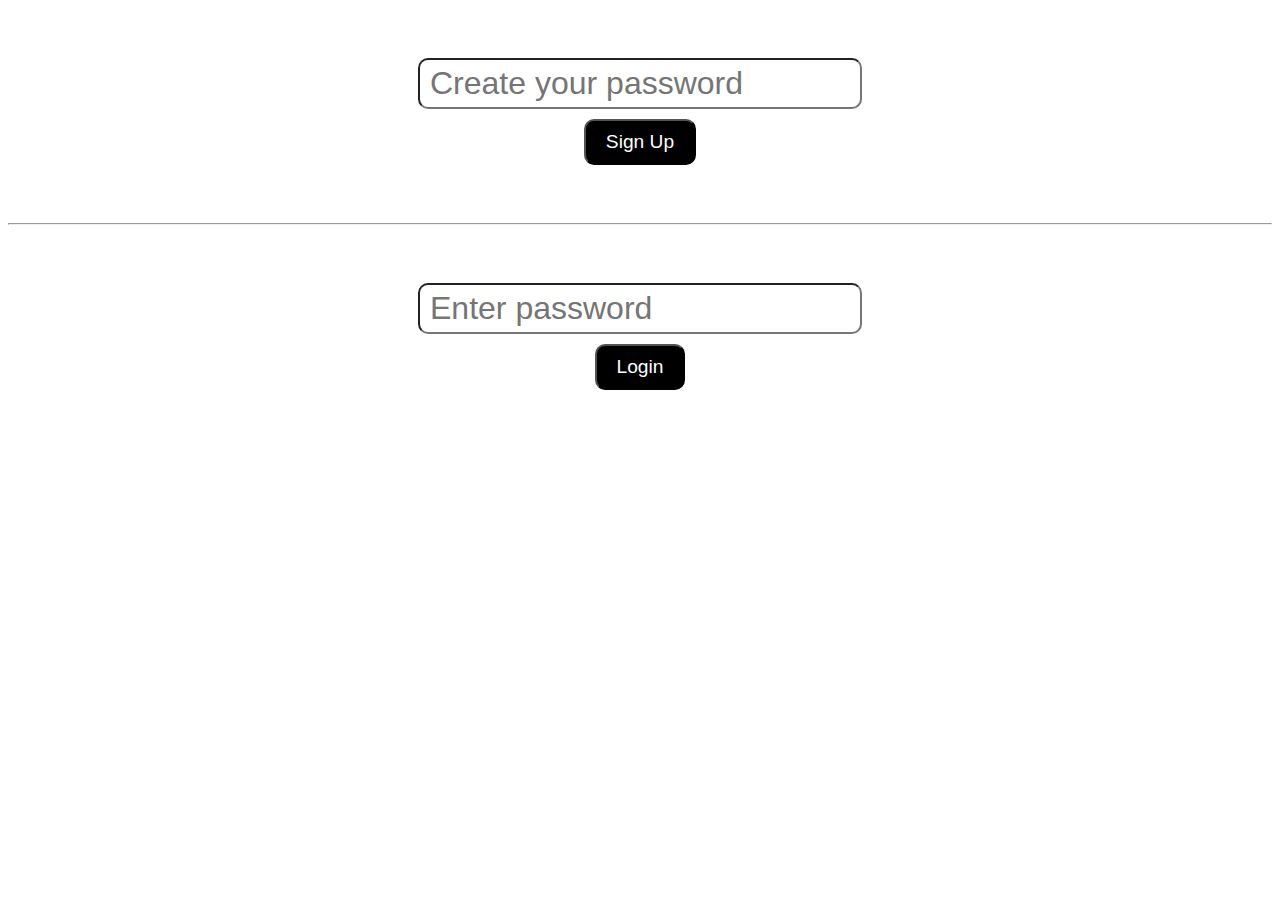
<file: AccioAssignments/Authentication/index.html>
<!DOCTYPE html>
<html lang="en">

<head>
  <meta charset="UTF-8">
  <meta http-equiv="X-UA-Compatible" content="IE=edge">
  <meta name="viewport" content="width=device-width, initial-scale=1.0">
  <title>Authentication</title>
  <link rel="stylesheet" href="style.css">
</head>

<body>
  <div>
    <input type="password" placeholder="Create your password" id="sign-up-input" onkeyup="checkPasswordStrength()">
    <p id="password-strength"></p>
    <p class="valid" id="sign-up-valid">Password saved successfully!</p>
    <button onclick="signUp()">Sign Up</button>
  </div>
  <hr>
  <div>
    <input type="password" placeholder="Enter password" id="login-input">
    <p class="valid" id="login-valid">Password correct, login access granted!</p>
    <p class="invalid" id="login-invalid">Password incorrect, login denied!</p>
    <button onclick="logIn()">Login</button>
  </div>
  <script src="script.js"></script>
</body>

</html>
</file>
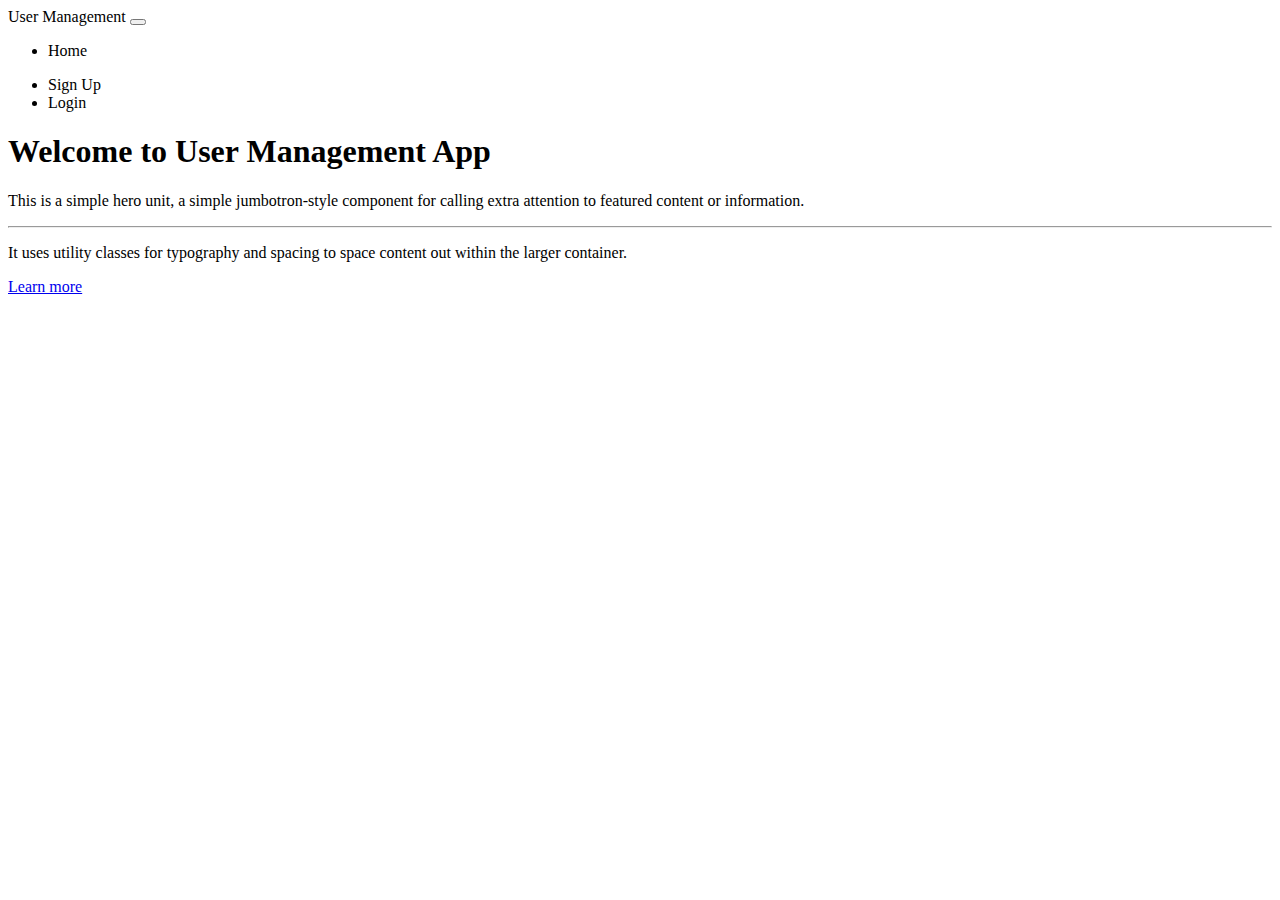
<file: AccioAssignments/Authentication2/index.html>
<!DOCTYPE html>
<html lang="en">
<head>
	<meta charset="UTF-8">
	<meta http-equiv="X-UA-Compatible" content="IE=edge">
	<meta name="viewport" content="width=device-width, initial-scale=1.0">
	<title>User Management App</title>
	<link rel="stylesheet" href="https://cdn.jsdelivr.net/npm/bootstrap@4.6.1/dist/css/bootstrap.min.css" integrity="sha384-zCbKRCUGaJDkqS1kPbPd7TveP5iyJE0EjAuZQTgFLD2ylzuqKfdKlfG/eSrtxUkn" crossorigin="anonymous">
	<link rel="stylesheet" href="style.css">
	<script src="https://cdn.jsdelivr.net/npm/jquery@3.5.1/dist/jquery.slim.min.js" integrity="sha384-DfXdz2htPH0lsSSs5nCTpuj/zy4C+OGpamoFVy38MVBnE+IbbVYUew+OrCXaRkfj" crossorigin="anonymous"></script>
	<script src="https://cdn.jsdelivr.net/npm/bootstrap@4.6.1/dist/js/bootstrap.bundle.min.js" integrity="sha384-fQybjgWLrvvRgtW6bFlB7jaZrFsaBXjsOMm/tB9LTS58ONXgqbR9W8oWht/amnpF" crossorigin="anonymous"></script>
</head>
<body>
	<div class="container">
	<!--------------------------------------------------------------------------------------------------------------->
	<!-- NAVBAR -->
	<nav class="navbar navbar-expand-lg navbar-dark bg-dark">
		<a class="navbar-brand" onclick="changeActiveNavlink('HOME')">User Management</a>
		<button class="navbar-toggler" type="button" data-toggle="collapse" data-target="#navbarSupportedContent" aria-controls="navbarSupportedContent" aria-expanded="false" aria-label="Toggle navigation">
			<span class="navbar-toggler-icon"></span>
		</button>
	
		<div class="collapse navbar-collapse" id="navbarSupportedContent">
			<ul class="navbar-nav mr-auto">
				<li class="nav-item">
					<a class="nav-link active" onclick="changeActiveNavlink('HOME')" id="home-nav-link">Home</a>
				</li>
			</ul>
			<ul class="navbar-nav">
				<li class="nav-item ">
					<a class="nav-link" onclick="changeActiveNavlink('SIGN_UP')" id="signup-nav-link">Sign Up</a>
				</li>
				<li class="nav-item ">
					<a class="nav-link" onclick="changeActiveNavlink('LOGIN')" id="login-nav-link">Login</a>
				</li>
			</ul>
		</div>
	</nav>

	<div class="alert alert-success" id="valid-alert" role="alert">
	</div>

	<div class="alert alert-danger" id="invalid-alert" role="alert">
	</div>
	<!--------------------------------------------------------------------------------------------------------------->
	<!-- HOME PAGE -->
	<div class="jumbotron" id="home-page">
		<h1 class="display-4">Welcome to User Management App</h1>
		<p class="lead">This is a simple hero unit, a simple jumbotron-style component for calling extra attention to featured content or information.</p>
		<hr class="my-4">
		<p>It uses utility classes for typography and spacing to space content out within the larger container.</p>
		<a class="btn btn-dark btn-lg" href="#" role="button">Learn more</a>
	</div>
	<!--------------------------------------------------------------------------------------------------------------->
	<!-- Sign Up Form -->
	<div id="signup-page">
	<h1 class="display-4" style="margin-top: 10px">Sign Up</h1>
	<form class="needs-validation" novalidate>
		<div class="form-row">
			<div class="col-md-6 mb-3">
				<label for="validationCustom01">First name</label>
				<input type="text" class="form-control" id="validationCustom01" value="Mark" required>
				<div class="valid-feedback">
					Looks good!
				</div>
			</div>
			<div class="col-md-6 mb-3">
				<label for="validationCustom02">Last name</label>
				<input type="text" class="form-control" id="validationCustom02" value="Otto" required>
				<div class="valid-feedback">
					Looks good!
				</div>
			</div>
		</div>
		<div class="form-row">
			<div class="col-md-6 mb-3">
				<label for="signUpEmail">Email</label>
				<input type="email" class="form-control" required>
				<div class="valid-feedback">
					Looks good!
				</div>
			</div>
			<div class="col-md-6 mb-3">
				<label for="signUpPassword">Password</label>
				<input type="password" class="form-control" id="signUpPassword" required>
				<div class="valid-feedback">
					Looks good!
				</div>
			</div>
		</div>
		<div class="form-row">
			<div class="col-md-6 mb-3">
				<label for="validationCustom03">City</label>
				<input type="text" class="form-control" id="validationCustom03" required>
				<div class="invalid-feedback">
					Please provide a valid city.
				</div>
			</div>
			<div class="col-md-3 mb-3">
				<label for="validationCustom04">State</label>
				<select class="custom-select" id="validationCustom04" required>
					<option selected disabled value="">Choose...</option>
					<option>...</option>
				</select>
				<div class="invalid-feedback">
					Please select a valid state.
				</div>
			</div>
			<div class="col-md-3 mb-3">
				<label for="validationCustom05">Zip</label>
				<input type="text" class="form-control" id="validationCustom05" required>
				<div class="invalid-feedback">
					Please provide a valid zip.
				</div>
			</div>
		</div>
		<div class="form-group">
			<div class="form-check">
				<input class="form-check-input" type="checkbox" value="" id="invalidCheck" required>
				<label class="form-check-label" for="invalidCheck">
					Agree to terms and conditions
				</label>
				<div class="invalid-feedback">
					You must agree before submitting.
				</div>
			</div>
		</div>
		<button type="button" class="btn btn-dark" onclick="signUp()">Sign Up</button>
	</form>
	</div>
	<!--------------------------------------------------------------------------------------------------------------->
	<!-- Login Form -->
	<div id='login-page'>
	<h1 class="display-4" style="margin-top: 40px">Login</h1>
	<form class="needs-validation" novalidate>
		<div class="form-row">
			<div class="col-md-6 mb-3 offset-3">
				<label for="loginEmail">Email</label>
				<input type="email" class="form-control" id="loginEmail" required>
				<div class="valid-feedback">
					Looks good!
				</div>
				<div class="invalid-feedback">
					Please enter a valid email!
				</div>
			</div>
		</div>
		<div class="form-row">
			<div class="col-md-6 mb-3 offset-3">
				<label for="loginPassword">Password</label>
				<input type="email" class="form-control" id="loginPassword" required>
				<div class="valid-feedback">
					Looks good!
				</div>
				<div class="invalid-feedback">
					Please enter a valid password!
				</div>
			</div>
		</div>
		<div class="form-group">
			<div class="form-check">
				<input class="form-check-input" type="checkbox" value="" id="invalidCheck" required>
				<label class="form-check-label" for="invalidCheck">
					Agree to terms and conditions
				</label>
				<div class="invalid-feedback">
					You must agree before submitting.
				</div>
			</div>
		</div>
		<button type="button" class="btn btn-dark" onClick="login()">Login</button>
	</form>
	</div>
	<!--------------------------------------------------------------------------------------------------------------->
</div>
<script src="script.js"></script>
</body>
</html>
</file>
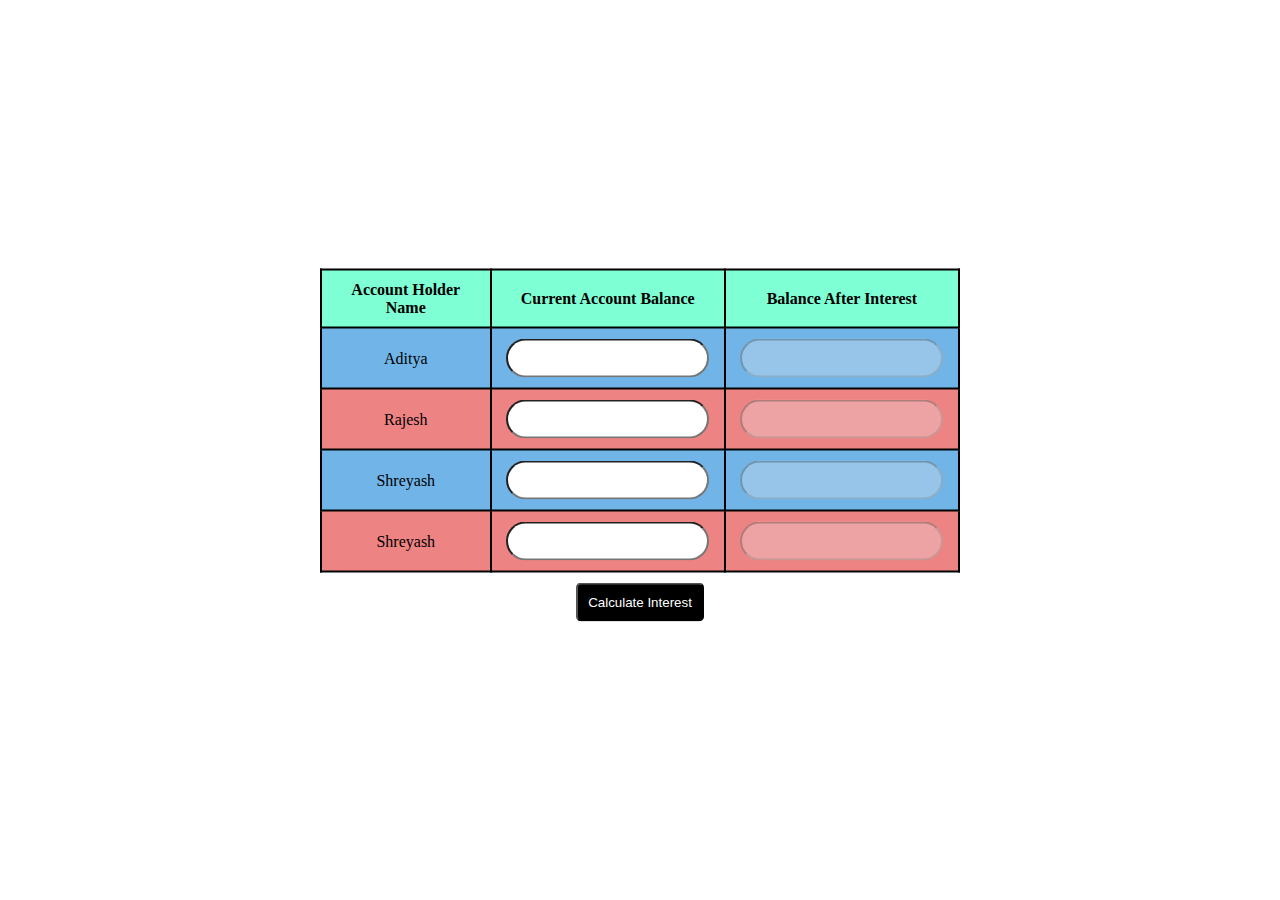
<file: AccioAssignments/Bank/index.html>
<!DOCTYPE html>
<html lang="en">
<head>
  <meta charset="UTF-8">
  <meta http-equiv="X-UA-Compatible" content="IE=edge">
  <meta name="viewport" content="width=device-width, initial-scale=1.0">
  <title>Bank Interest Management</title>
  <link href="style.css" rel="stylesheet">
</head>
<body>
  <div class="bank-balance-display">
    <table>
      <tr>
        <th>Account Holder Name</th>
        <th>Current Account Balance</th>
        <th>Balance After Interest</th>
      </tr>
      <tr class="a">
        <td>Aditya</td>
        <td><input type="number" class="input-balance"></td>
        <td><input type="number" class="display-updated-balance" disabled></td>
      </tr>
      <tr class="b">
        <td>Rajesh</td>
        <td><input type="number" class="input-balance"></td>
        <td><input type="number" class="display-updated-balance" disabled></td>
      </tr>
      <tr class="a">
        <td>Shreyash</td>
        <td><input type="number" class="input-balance"></td>
        <td><input type="number" class="display-updated-balance" disabled></td>
      </tr>
      <tr class="b">
        <td>Shreyash</td>
        <td><input type="number" class="input-balance"></td>
        <td><input type="number" class="display-updated-balance" disabled></td>
      </tr>
    </table>
    <button onclick="calculateInterest()">Calculate Interest</button>
  </div>
  <script src="script.js"></script>
</body>
</html>
</file>
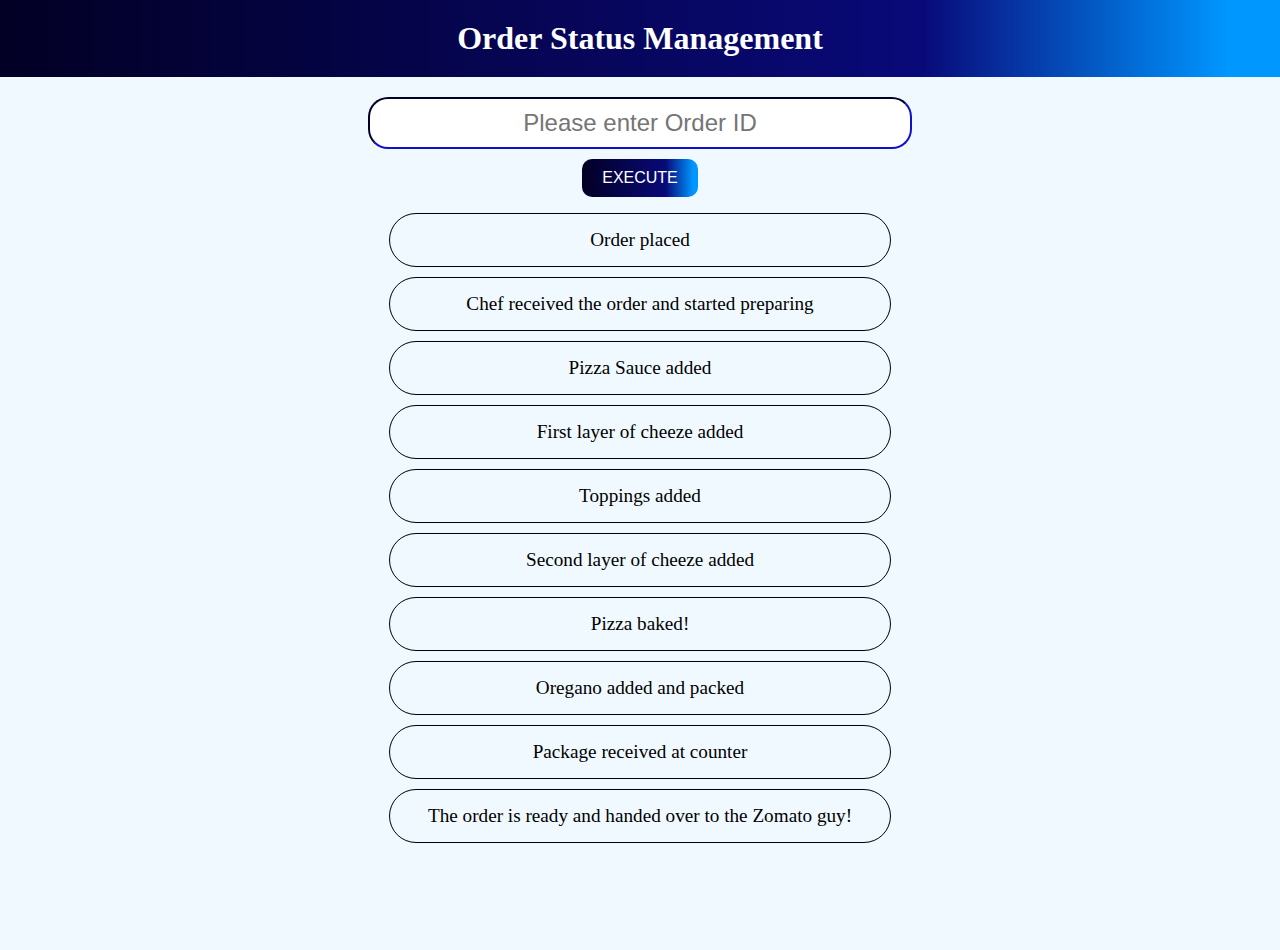
<file: AccioAssignments/OrderStatusManagementV1/index.html>
<!DOCTYPE html>
<html lang="en">
<head>
	<meta charset="UTF-8">
	<meta http-equiv="X-UA-Compatible" content="IE=edge">
	<meta name="viewport" content="width=device-width, initial-scale=1.0">
	<title>Order Status</title>
	<link rel="stylesheet" href="style.css">
</head>
<body>
	<div class="container">
		<h1>Order Status Management</h1>
		<input type="text" placeholder="Please enter Order ID" id="order-id-input">
		<button onclick="executeOrder(() => addDoneClass(9))">EXECUTE</button>
		<h2 id="order-id-info"></h2>
		<div class="status-block" id="order-placed">
			Order placed 
		</div>
		<div class="status-block" id="chef-received">
			Chef received the order and started preparing
		</div>
		<div class="status-block" id="'pizza-sauce">
			Pizza Sauce added
		</div>
		<div class="status-block" id="first-cheeze">
			First layer of cheeze added 
		</div>
		<div class="status-block" id="toppings-added">
			Toppings added 
		</div>
		<div class="status-block" id="second-cheeze">
			Second layer of cheeze added
		</div>
		<div class="status-block" id="pizza-baked">
			Pizza baked!
		</div>
		<div class="status-block" id="oregano-added">
			Oregano added and packed
		</div>
		<div class="status-block" id="package-counter">
			Package received at counter
		</div>
		<div class="status-block" id="package-handover">
			The order is ready and handed over to the Zomato guy!
		</div>
	</div>
	<script src="script.js"></script>
</body>
</html>
</file>
<file: AccioAssignments/Authentication/style.css>
div {
    padding: 50px;
    text-align: center;
  }
  
  input {
    display: block;
    margin: auto;
    padding: 5px 10px;
    margin-bottom: 10px;
    font-size: 2em;
    border-radius: 10px;
  }
  
  button{
    padding: 10px 20px;
    font-size: 1.2em;
    color: white;
    background-color: black;
    border-radius: 10px;
  }
  
  button:hover{
    cursor: pointer;
  }
  
  p{
    font-size: 1.2em;
    margin-top: 0;
    display: none;
  }
  
  p.valid{
    color: green;
  }
  
  p.invalid{
    color: red;
  }
</file>
<file: AccioAssignments/Authentication2/style.css>
.navbar-brand, .nav-link:hover {
	cursor: pointer;
}

#home-page {
	display: block;
}

#signup-page {
	display: none;
	padding: 50px;
	text-align: center;
}

#login-page {
	display: none;
	padding: 50px;
	text-align: center;
}

#valid-alert, #invalid-alert{
	display: none;
	margin-top: 10px;
}
</file>
<file: AccioAssignments/Bank/style.css>
.bank-balance-display{
    position: absolute;
    top: 50%;
    left: 50%;
    transform: translate(-50%, -50%);
    text-align: center;
  }
  
  .bank-balance-display table {
    border: 2px solid black;
  }
  
  table, tr, th, td{
    border: 2px solid black;
    border-collapse: collapse;
  }
  
  td, th{
    padding: 10px;
  }
  
  td input{
    width: 75%;
    padding: 10px 20px;
    border-radius: 20px;
  }
  
  .bank-balance-display button{
    margin: 10px;
    padding: 10px;
    border-radius: 5px;
    background-color: black;
    color: white;
    cursor: pointer;
  }
  th{
    background-color: aquamarine;
  }
  .a{
    background-color: rgb(113, 180, 231);
  }
  .b{
    background-color: rgb(237, 131, 131);
  }
  .bank-balance-display button:hover{
    background-color: white;
    color: black;
    box-shadow: 1px 1px 1px 1px black;
  }
</file>
<file: AccioAssignments/OrderStatusManagementV1/style.css>
body{
	margin: 0;
}

.container {
	text-align: center;
	background-color: #0097ff0f;
	height: 100vh;
	padding-bottom: 50px;
}

h1{
	background: linear-gradient(90deg, rgba(2,0,36,1) 0%, rgba(9,9,121,1) 72%, rgba(0,151,255,1) 96%);
	color: white;
	margin: 0;
	padding: 20px;
}

h2 {
	font-family: monospace;
}

input {
	padding: 10px 20px;
	width: 500px;
	margin-top: 20px;
	border-radius: 20px;
	font-size: 1.5em;
	border-color: rgba(9,9,121,1);
}

input::-webkit-input-placeholder {
	text-align: center;
}

button {
	border: none;
	display: block;
	margin: 10px auto;
	padding: 10px 15px;
	background: linear-gradient(90deg, rgba(2,0,36,1) 0%, rgba(9,9,121,1) 72%, rgba(0,151,255,1) 96%);
	color: white;
	border-radius: 10px;
	font-size: 1em;
	padding: 10px 20px;
}

button:hover{
	cursor: pointer;
}

div.status-block{
	border: 1px solid black;
	padding: 15px 0;
	margin: 10px auto;
	width: 500px;
	border-radius: 40px;
	font-size: 1.2em;
}

.done{
	background-color: green;
	color: white;
}
</file>
